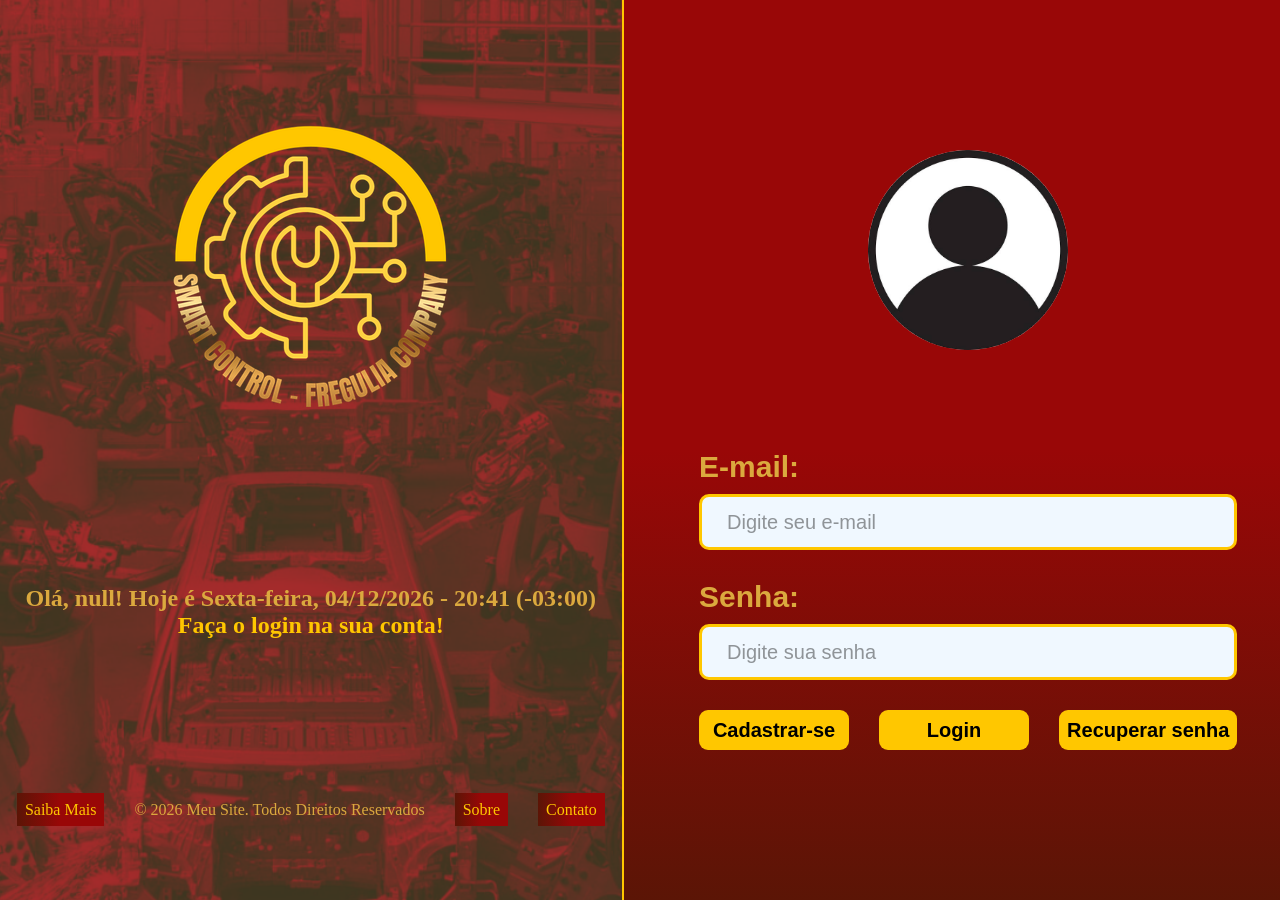
<file: index.html>
<!DOCTYPE html>
<html lang="pt-br">
<head>
    <meta charset="UTF-8">
    <meta http-equiv="X-UA-Compatible" content="IE=edge">
    <meta name="viewport" content="width=device-width, initial-scale=1.0">
    <link rel="icon" href="assets/images/logo_site.png">
    <link rel="stylesheet" href="assets/css/style.css">
    <title>SmartControl</title>
</head>
<body>
    <div class="logo-empresa">
        <img src="assets/images/logo-sem-fundo.png" alt="Logo do SmartControl">
        <div class="subtitulo">
            <h2 class="boasvindas">Seja Bem-Vindo ao Frebunda Company!<br></h2>
            <h2><a id="subtitulo_login" href="#login">Faça o login na sua conta!</a></h2>
        </div>
        <div class="rodape">
            <ul>
                <li><a id="saibamais" href="https://www.automateshow.com/blog/how-automation-is-impacting-the-automotive-industry-today" target="_blank">Saiba Mais</a></li>     
                <p> &copy; 2026 Meu Site. Todos Direitos Reservados</p>
                <div class="link">
                    <li><a href="https://pedrotech.com.br/pedrolandia/">Sobre</a></li>
                    <li><a href="#">Contato</a></li>
                </div>
            </ul>
        </div>
    </div>
    <summary>login</summary>
    <div class="parte_formulario">
        <img src="assets/images/icone_usuario.jpg" alt="Imagem de Perfil" id="icone_usuario">
        <form class="formulario" action="dashboard.html" method="get">
            <div class="login">
                <label for="email">E-mail:</label>
                <input type="email" name="email" id="email" placeholder="Digite seu e-mail" required>
                <label for="senha">Senha:</label>
                <input type ="password" name="senha" id="senha" placeholder="Digite sua senha" required>
            </div>

            <div class="botoes">
                <a id="cadastro" href="cadastro.html">Cadastrar-se</a>
                <button type="submit" id="login">Login</button>
                <a id="recuperar" href="rec_senha.html">Recuperar senha</a>
            </div> 
        </form>
    </div>
<script src="assets/js/main.js"></script>
</body>
</html>
</file>
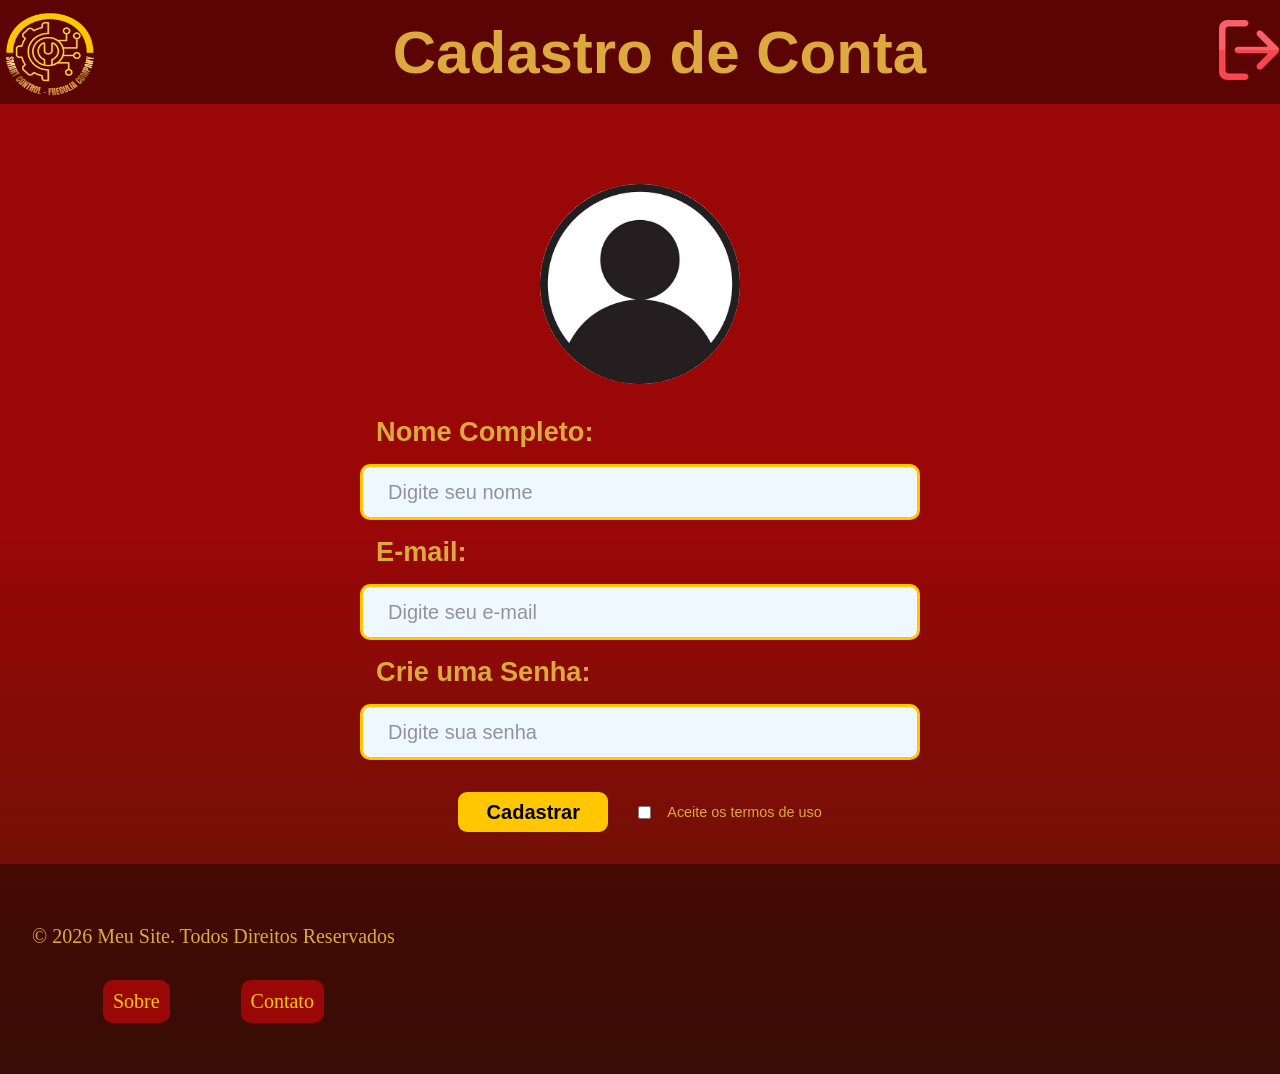
<file: cadastro.html>
<!DOCTYPE html>
<html lang="pt-br">
<head>
    <meta charset="UTF-8">
    <meta http-equiv="X-UA-Compatible" content="IE=edge">
    <meta name="viewport" content="width=device-width, initial-scale=1.0">
    <link rel="stylesheet" href="assets/css/cadastro.css">
    <link rel="icon" href="assets/images/logo_site.png">
    <title>SmartControl | Cadastro</title>
</head>
<body>
    <header>
        <nav class="navbar">
            <ul>
                <li><img src="assets/images/logo-sem-fundo.png" alt="logo do SmartControl" id="logo"></li>
                <li><h1 id="titulo">Cadastro de Conta</h1></li>
                <li><a href="index.html"><img src="assets/images/logo-saida-sem-fundo.png" alt="logo de saída" id="icone_saida"></a></li>
            </ul>
        </nav>
    </header>
        <div class="formulario">
            <img id="icone_usuario" src="assets/images/icone_usuario.jpg" alt="ícone de usuário">
            <form action="index.html" method="get">
                <div class="cadastro">
                    <label for="nome_completo">Nome Completo:</label>
                    <input type="text" name="nome_completo" id="nome_completo" placeholder="Digite seu nome" required>
                    <label for="email">E-mail:</label>
                    <input type="email" name="email" id="email" placeholder="Digite seu e-mail" required>
                    <label for="senha">Crie uma Senha:</label>
                    <input type ="password" name="senha" id="senha" placeholder="Digite sua senha" minlength="8" required>
                </div>

                <div class="botoes">
                    <div class="aceite_termos"><input type="checkbox" id="termos" required><label id="aceite" for="termos">Aceite os termos de uso</label></div>
                    <button type="submit" id="cadastrar">Cadastrar</button>
                </div>
                </div>
        </form>
    <footer>
        <ul>
            <div class="itens_footer">
                <div class="links">
                    <li><p> &copy; 2026 Meu Site. Todos Direitos Reservados</p></li>
                    <div class="link">
                        <li><a id="sobre" href="https://pedrotech.com.br/pedrolandia/">Sobre</a></li>
                        <li><a id="contato" href="#">Contato</a></li>
                    </div>
                </div>
                <iframe id="mapa" src="https://www.google.com/maps/embed?pb=!1m18!1m12!1m3!1d1600.6659876351232!2d-43.35138192433885!3d-21.752435486971248!2m3!1f0!2f0!3f0!3m2!1i1024!2i768!4f13.1!3m3!1m2!1s0x989c976673a705%3A0xb0aa4dd64090a7f5!2sSENAI%20Juiz%20de%20Fora%20CFP%20Jos%C3%A9%20Fagundes%20Netto!5e1!3m2!1spt-BR!2sbr!4v1785871436700!5m2!1spt-BR!2sbr" width="600" height="450" style="border:0;" allowfullscreen="" loading="lazy" referrerpolicy="strict-origin-when-cross-origin"></iframe>
            </div>
        </ul>
    </footer>
</body>
</html>
</file>
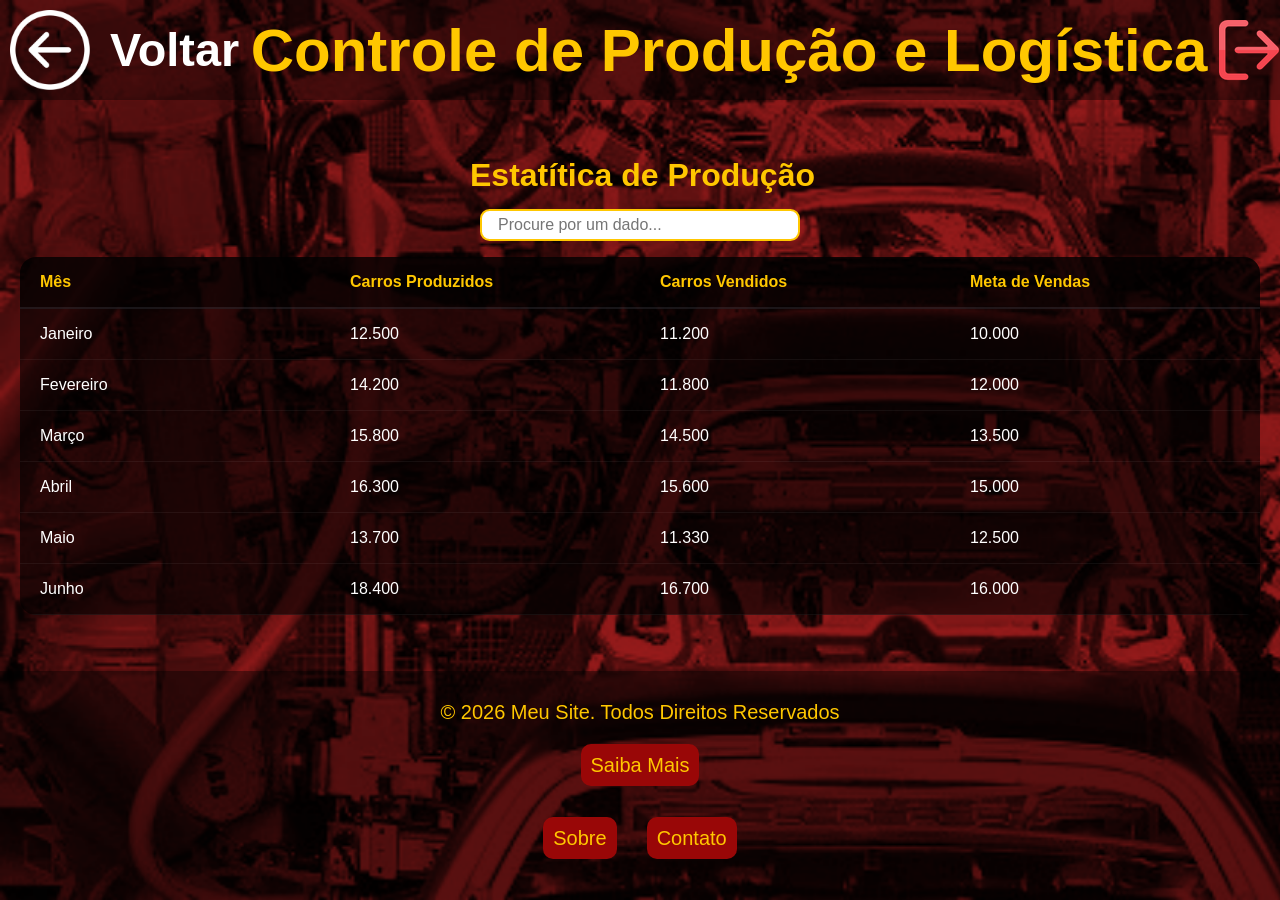
<file: controle_dashboard.html>
<!DOCTYPE html>
<html lang="pt-br">
<head>
    <meta charset="UTF-8">
    <meta http-equiv="X-UA-Compatible" content="IE=edge">
    <meta name="viewport" content="width=device-width, initial-scale=1.0">
    <link rel="icon" href="assets/images/logo_site.png">
    <link rel="stylesheet" href="assets/css/controle_dashboard.css">
    <title>SmartControl | Dashboard Controle de Produção e Logística</title>
</head>
<body>
    <header>
        <nav class="navbar">
            <ul>
                <li><a href="dashboard.html"><img src="assets/images/logo-voltar-sem-fundo.png" alt="logo de Voltar" id="logo"><h3>Voltar</h3></a></li>
                <li><h1 id="titulo">Controle de Produção e Logística</h1></li>
                <li><a href="index.html"><img src="assets/images/logo-saida-sem-fundo.png" alt="logo de saída" id="icone_saida"></a></li>
            </ul>
        </nav>
    </header>
    <main>
        <div class="cabeca_tabela">
            <h1 id="titulo_tabela">Estatítica de Produção</h1>
            <input class="caixa_pesquisa" placeholder="Procure por um dado..."></input>
        </div>
            <div class="tabela">
                <table>
                    <thead>
                        <tr>
                            <th>Mês</th>
                            <th>Carros Produzidos</th>
                            <th>Carros Vendidos</th>
                            <th>Meta de Vendas</th>
                        </tr>
                    </thead>
                    <tbody>
                        <tr>
                            <td>Janeiro</td>
                            <td>12.500</td>
                            <td>11.200</td>
                            <td>10.000</td>
                        </tr>
                        <tr>
                            <td>Fevereiro</td>
                            <td>14.200</td>
                            <td>11.800</td>
                            <td>12.000</td>
                        </tr>
                        <tr>
                            <td>Março</td>
                            <td>15.800</td>
                            <td>14.500</td>
                            <td>13.500</td>
                        </tr>
                        <tr>
                            <td>Abril</td>
                            <td>16.300</td>
                            <td>15.600</td>
                            <td>15.000</td>
                        </tr>
                        <tr>
                            <td>Maio</td>
                            <td>13.700</td>
                            <td>11.330</td>
                            <td>12.500</td>
                        </tr>
                        <tr>
                            <td>Junho</td>
                            <td>18.400</td>
                            <td>16.700</td>
                            <td>16.000</td>
                        </tr>
                    </tbody>
                </table>
            </div>
    </main>
    <footer>
        <p>&copy; 2026 Meu Site. Todos Direitos Reservados</p>
        <ul>
            <li><a id="saibamais" href="https://www.automateshow.com/blog/how-automation-is-impacting-the-automotive-industry-today" target="_blank">Saiba Mais</a></li>
            <div class="link">
                <li><a href="https://pedrotech.com.br/pedrolandia/" target="_blank">Sobre</a></li>
                <li><a href="#">Contato</a></li>
            </div>
        </ul>
    </footer>
    <script src="assets/js/controle_dashboard.js"></script>
</body>
</html>
</file>
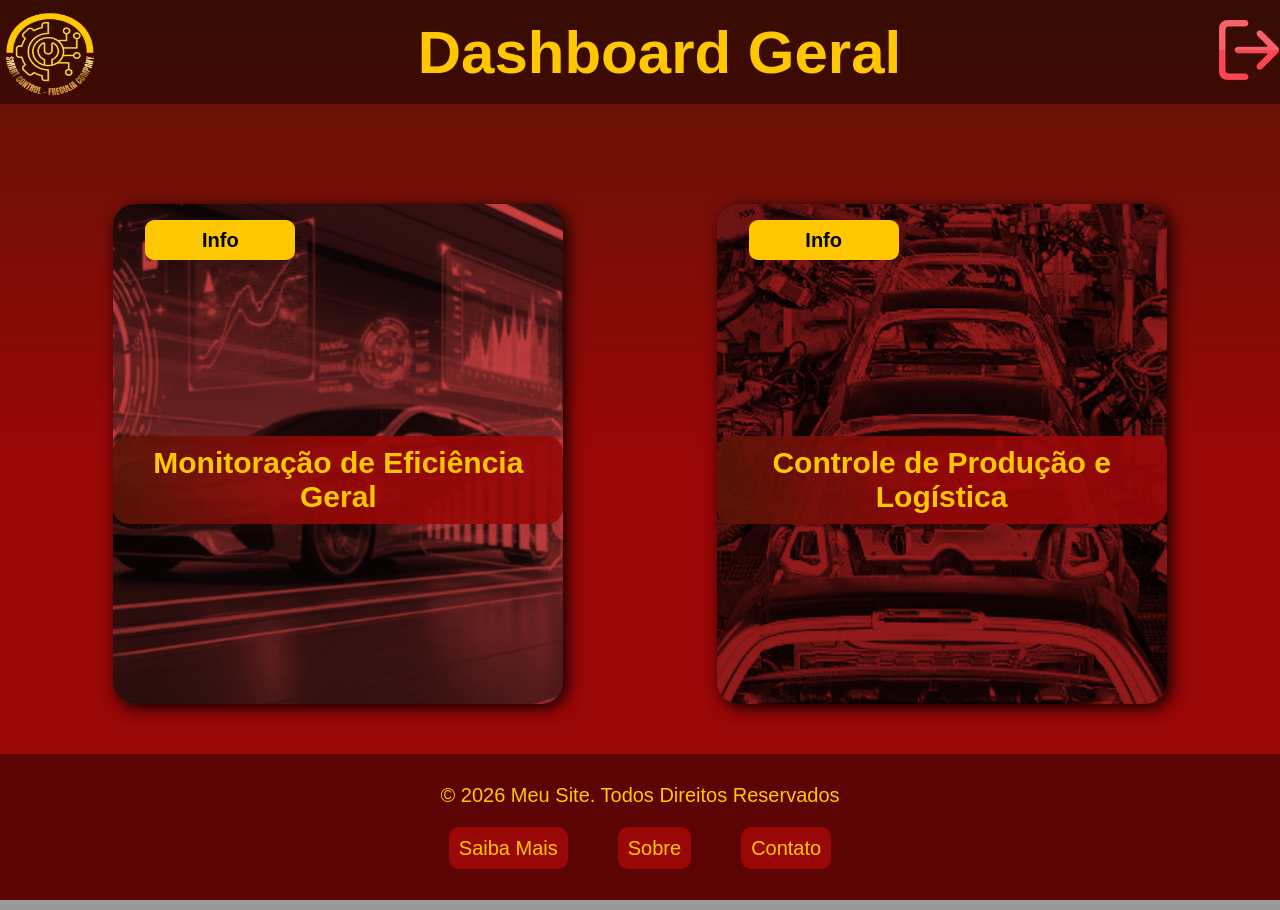
<file: dashboard.html>
<!DOCTYPE html>
<html lang="pt-br">
<head>
    <meta charset="UTF-8">
    <meta name="viewport" content="width=device-width, initial-scale=1.0">
    <link rel="stylesheet" href="assets/css/dashboard.css">
    <link rel="icon" href="assets/images/logo_site.png">
    <link rel="preconnect" href="https://fonts.googleapis.com">
    <link rel="preconnect" href="https://fonts.gstatic.com" crossorigin>
    <link href="https://fonts.googleapis.com/css2?family=Aldrich&display=swap" rel="stylesheet">
    <title>SmartControl | Dashboard</title>
</head>
<body>
    <header>
        <nav class="navbar">
            <ul>
                <li><img src="assets/images/logo-sem-fundo.png" alt="logo do SmartControl" id="logo"></li>
                <li><h1 id="titulo">Dashboard Geral</h1></li>
                <li><a href="index.html"><img src="assets/images/logo-saida-sem-fundo.png" alt="logo de saída" id="icone_saida"></a></li>
            </ul>
        </nav>
    </header>
    <div class="caixas">
        <div class="caixa_monitoracao">
            <div class="botao_info botao_monitoracao">
                <div class="info-text">Nessa página, você terá as tabelas de Perfomance e Disponibilidade e Ciclo de Produção (Tempo) relacionadas aos setores de Máquinas e de Manufatura, mostrando um levantamento do rendimento desses setores</div>
            </div>
            <div class="divisao">
                <h2><a id="titulo_monitoracao" href="monitoracao_dashboard.html">Monitoração de Eficiência Geral</a></h2>
            </div>
        </div>
        <div class="caixa_controle">
            <div class="botao_info botao_controle">
                <div class="info-text">Nessa página, você terá acesso ao nosso controle de produção, vendas e meta de vendas a partir de uma tabela com todas as informações separadas em cada mes e seus dados obtidos</div>
            </div>
                <div class="divisao">
                    <h2><a id="titulo_controle" href="controle_dashboard.html">Controle de Produção e Logística</a></h2>
            </div>
        </div>
    </div>

    <footer>
        <p>&copy; 2026 Meu Site. Todos Direitos Reservados</p>
        <ul>
            <li><a id="saibamais" href="https://www.automateshow.com/blog/how-automation-is-impacting-the-automotive-industry-today" target="_blank">Saiba Mais</a></li>
            <div class="link">
                <li><a href="https://pedrotech.com.br/pedrolandia/" target="_blank">Sobre</a></li>
                <li><a href="#">Contato</a></li>
            </div>
        </ul>
    </footer>
</body>
<script src="assets/js/dashboard.js"></script>
</html>
</file>
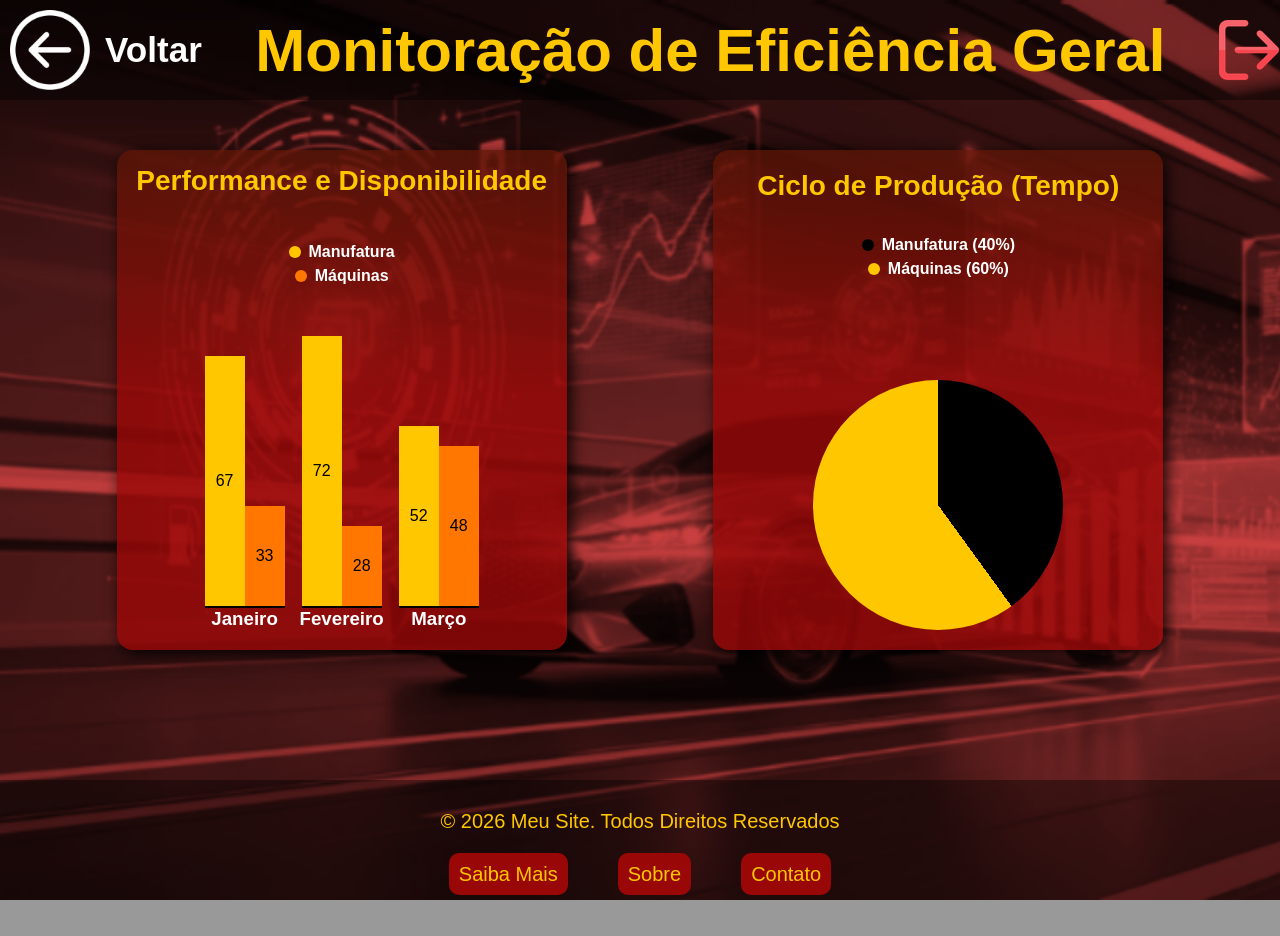
<file: monitoracao_dashboard.html>
<!DOCTYPE html>
<html lang="pt-br">
<head>
    <meta charset="UTF-8">
    <meta http-equiv="X-UA-Compatible" content="IE=edge">
    <meta name="viewport" content="width=device-width, initial-scale=1.0">
    <link rel="icon" href="assets/images/logo_site.png">
    <link rel="stylesheet" href="assets/css/monitoracao_dashboard.css">
    <title>SmartControl | Dashboard Monitoração de Eficiência Geral</title>
</head>
<body>
    <header>
        <nav class="navbar">
            <ul>
                <li><a href="dashboard.html"><img src="assets/images/logo-voltar-sem-fundo.png" alt="logo de Voltar" id="logo"><h3>Voltar</h3></a></li>
                <li><h1 id="titulo">Monitoração de Eficiência Geral</h1></li>
                <li><a href="index.html"><img src="assets/images/logo-saida-sem-fundo.png" alt="logo de saída" id="icone_saida"></a></li>
            </ul>
        </nav>
    </header>
    <main>
        <div class="caixas">
            <div class="caixa1">
                <h1 id="titulo1">Performance e Disponibilidade</h1>
                <ul class="legenda_grafico">
                    <li><span class="dot-1"></span> <h1>Manufatura</h1></li>
                    <li><span class="dot-2"></span> <h1>Máquinas</h1></li>
                </ul>
                <div class="barras">
                    <div class="estatistica1">
                        <div class="colunas1">
                            <div class="coluna1">67</div>
                            <div class="coluna2">33</div>
                        </div>
                        <h3>Janeiro</h3>
                    </div>
                    <div class="estatistica2">
                        <div class="colunas2">
                            <div class="coluna3">72</div>
                            <div class="coluna4">28</div>
                        </div>
                        <h3>Fevereiro</h3>
                    </div>
                    <div class="estatistica3">
                        <div class="colunas3">
                            <div class="coluna5">52</div>
                            <div class="coluna6">48</div>
                        </div>
                        <h3>Março</h3>
                    </div>
                </div>
            </div>
            <div class="caixa2">
                <h3 id="titulo2">Ciclo de Produção (Tempo)</h3>
                <div class="grafico">
                  <div class="pizza"></div>
                  <ul class="legenda_grafico2">
                    <li><span class="dot-3"></span> <h1>Manufatura (40%)</h1></li>
                    <li><span class="dot-4"></span> <h1>Máquinas (60%)</h1></li>
                  </ul>
                </div>
            </div>
        </div>
    </main>
    <footer>
        <p>&copy; 2026 Meu Site. Todos Direitos Reservados</p>
        <ul>
            <li><a id="saibamais" href="https://www.automateshow.com/blog/how-automation-is-impacting-the-automotive-industry-today" target="_blank">Saiba Mais</a></li>
            <div class="link">
                <li><a href="https://pedrotech.com.br/pedrolandia/" target="_blank">Sobre</a></li>
                <li><a href="#">Contato</a></li>
            </div>
        </ul>
    </footer>
</body>
</html>
</file>
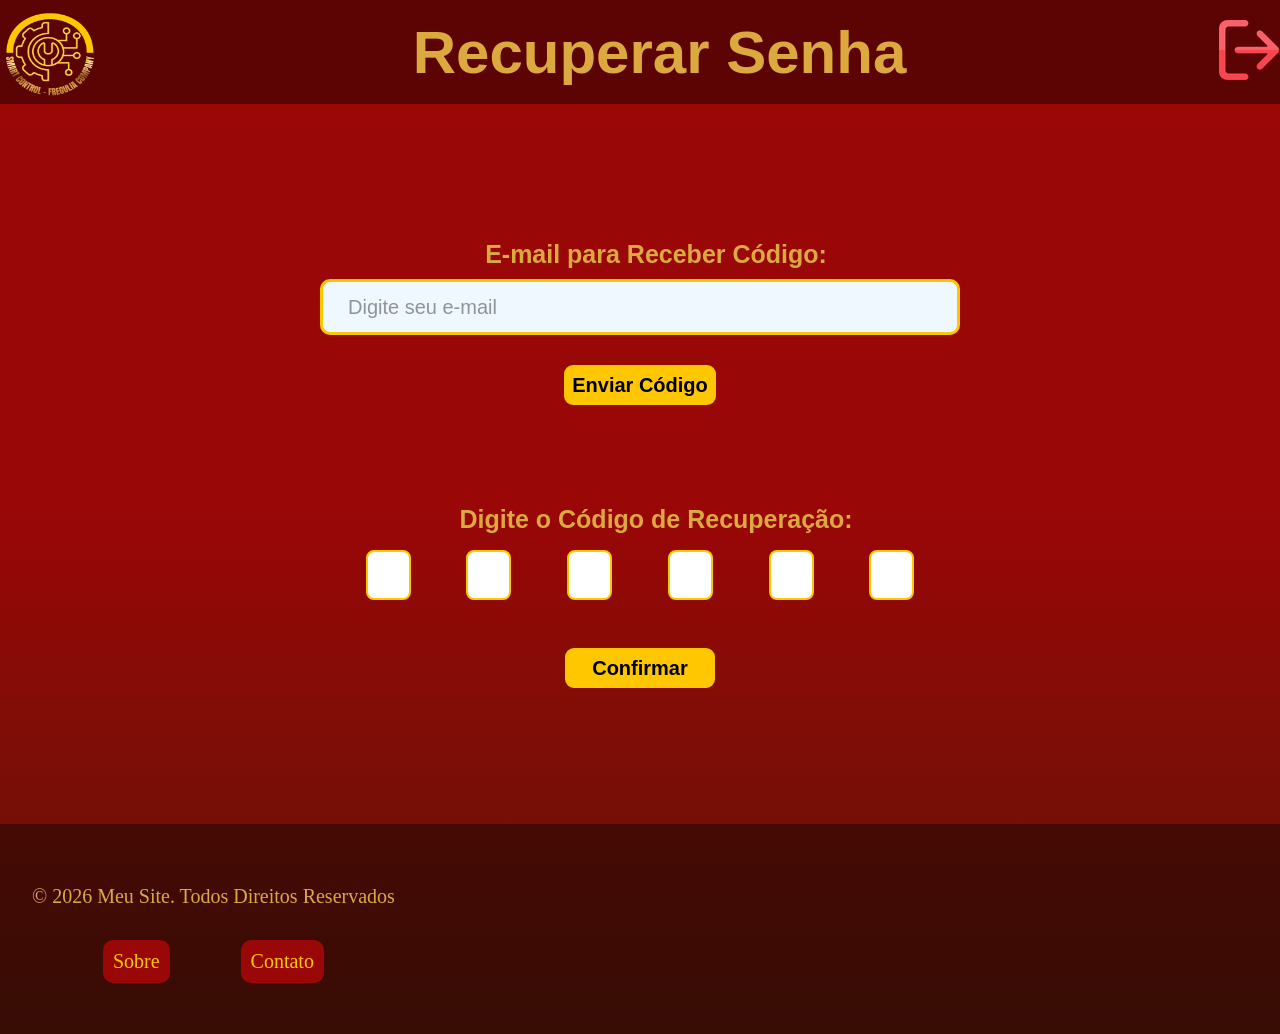
<file: rec_senha.html>
<!DOCTYPE html>
<html lang="pt-br">
<head>
    <meta charset="UTF-8">
    <meta http-equiv="X-UA-Compatible" content="IE=edge">
    <meta name="viewport" content="width=device-width, initial-scale=1.0">
    <link rel="stylesheet" href="assets/css/rec_senha.css">
    <link rel="icon" href="assets/images/logo_site.png">
    <title>SmartControl | Recuperar Senha</title>
</head>
<body>
    <header>
        <nav class="navbar">
            <ul>
                <li><img src="assets/images/logo-sem-fundo.png" alt="logo do SmartControl" id="logo"></li>
                <li><h1 id="titulo">Recuperar Senha</h1></li>
                <li><a href="index.html"><img src="assets/images/logo-saida-sem-fundo.png" alt="logo de saída" id="icone_saida"></a></li>
            </ul>
        </nav>
    </header>
    <div class="formulario">
        <div class="formulario-email">
            <form method="dialog">
                <label for="email">E-mail para Receber Código:</label>
                <input type="email" name="email" id="email" placeholder="Digite seu e-mail" required>
                <div class="botoes">
                    <button type="submit" id="enviar_codigo">Enviar Código</button>
                </div>
            </form>
        </div>

        <div class="formulario-codigo">
            <form action="rec_senha2.html" method="get">
                <label for="digitar_codigo">Digite o Código de Recuperação:</label>
                <div class="codigo">
                    <input name="digitar_codigo" type="text" maxlength="1" required>
                    <input type="text" maxlength="1" required>
                    <input type="text" maxlength="1" required>
                    <input type="text" maxlength="1" required>
                    <input type="text" maxlength="1" required>
                    <input type="text" maxlength="1" required>
                </div>
                    <button type="submit" id="codigo">Confirmar</button>
                </div>
            </form>
        </div>
    </div>
    <footer>
        <ul>
            <div class="itens_footer">
                <div class="links">
                    <li><p> &copy; 2026 Meu Site. Todos Direitos Reservados</p></li>
                    <div class="link">
                        <li><a id="sobre" href="https://pedrotech.com.br/pedrolandia/">Sobre</a></li>
                        <li><a id="contato" href="#">Contato</a></li>
                    </div>
                </div>
                <iframe id="mapa" src="https://www.google.com/maps/embed?pb=!1m18!1m12!1m3!1d1600.6659876351232!2d-43.35138192433885!3d-21.752435486971248!2m3!1f0!2f0!3f0!3m2!1i1024!2i768!4f13.1!3m3!1m2!1s0x989c976673a705%3A0xb0aa4dd64090a7f5!2sSENAI%20Juiz%20de%20Fora%20CFP%20Jos%C3%A9%20Fagundes%20Netto!5e1!3m2!1spt-BR!2sbr!4v1785871436700!5m2!1spt-BR!2sbr" width="600" height="450" style="border:0;" allowfullscreen="" loading="lazy" referrerpolicy="strict-origin-when-cross-origin"></iframe>
            </div>
        </ul>
    </footer>
    <script src="assets/js/rec_senha.js"></script>
</body>
</html>
</file>
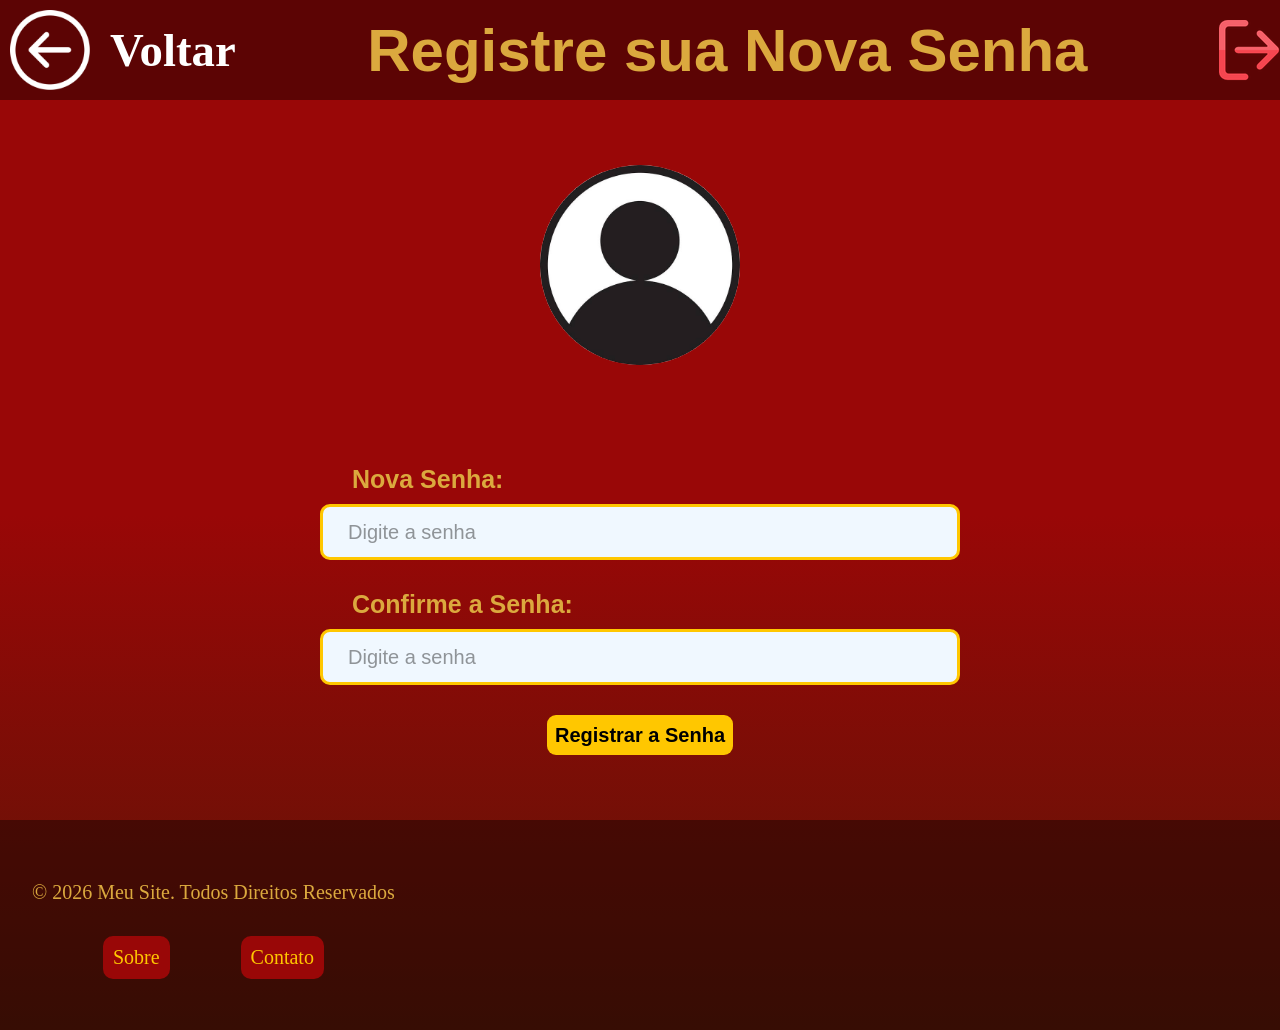
<file: rec_senha2.html>
<!DOCTYPE html>
<html lang="pt-br">
<head>
    <meta charset="UTF-8">
    <meta http-equiv="X-UA-Compatible" content="IE=edge">
    <meta name="viewport" content="width=device-width, initial-scale=1.0">
    <link rel="stylesheet" href="assets/css/rec_senha2.css">
    <link rel="icon" href="assets/images/logo_site.png">
    <title>SmartControl | Recuperar Senha</title>
</head>
<body>
    <header>
        <nav class="navbar">
            <ul>
                <li><a href="rec_senha.html"><img src="assets/images/logo-voltar-sem-fundo.png" alt="logo de Voltar" id="logo"><h3>Voltar</h3></a></li>
                <li><h1 id="titulo">Registre sua Nova Senha</h1></li>
                <li><a href="index.html"><img src="assets/images/logo-saida-sem-fundo.png" alt="logo de saída" id="icone_saida"></a></li>
            </ul>
        </nav>
    </header>
    <div class="formulario">
        <div class="icone_usuario"><img id="icone_usuario" src="assets/images/icone_usuario.jpg" alt="ícone de usuário"></div>
        <form action="index.html" method="get" id="form">
            <div class="registrar_senha">
                <label for="nova_senha">Nova Senha:</label>
                <input type="text" name="nova_senha" id="nova_senha" placeholder="Digite a senha" minlength="8" maxlength="20" required>
                <label for="confirme_senha">Confirme a Senha:</label>
                <input type="text" name="confirme_senha" id="confirme_senha" placeholder="Digite a senha" minlength="8" maxlength="20" required>
            </div>

            <div class="botoes">
                <button type="submit" class="botao_registrar">Registrar a Senha</button>
            </div>
        </form>
    </div>
    <footer>
        <ul>
            <div class="itens_footer">
                <div class="links">
                    <li><p> &copy; 2026 Meu Site. Todos Direitos Reservados</p></li>
                    <div class="link">
                        <li><a id="sobre" href="https://pedrotech.com.br/pedrolandia/">Sobre</a></li>
                        <li><a id="contato" href="#">Contato</a></li>
                    </div>
                </div>
                <iframe id="mapa" src="https://www.google.com/maps/embed?pb=!1m18!1m12!1m3!1d1600.6659876351232!2d-43.35138192433885!3d-21.752435486971248!2m3!1f0!2f0!3f0!3m2!1i1024!2i768!4f13.1!3m3!1m2!1s0x989c976673a705%3A0xb0aa4dd64090a7f5!2sSENAI%20Juiz%20de%20Fora%20CFP%20Jos%C3%A9%20Fagundes%20Netto!5e1!3m2!1spt-BR!2sbr!4v1785871436700!5m2!1spt-BR!2sbr" width="600" height="450" style="border:0;" allowfullscreen="" loading="lazy" referrerpolicy="strict-origin-when-cross-origin"></iframe>
            </div>
        </ul>
    </footer>
    <script src="assets/js/rec_senha2.js"></script>
</body>
</html>
</file>
<file: assets/css/style.css>
*{
    margin: 0;
    padding: 0;
    box-sizing:border-box;
}

@property --gradient-deg {
    syntax: '<angle>';
    initial-value: 0deg;
    inherits: false;
}

body{
    background: linear-gradient(var(--gradient-deg) ,rgba(91, 21, 6, 1) 0%, rgba(153, 7, 7, 1) 50%);
    color: rgb(219, 169, 62);
    display: flex;
    flex:content;
    align-items: center;
    animation: rotate 3s normal infinite forwards ease-in;
}

@keyframes rotate {
    from {
        --gradient-deg: 0deg;
    } to {
        --gradient-deg: 360deg;
    }
}

.logo-empresa {
    background-image: url(../images/img_fundo.png);
    width: 50%;
    height: 100dvh;
    background-repeat: no-repeat;
    background-size: cover;
    background-position: center;
    border-right: 2px solid #ffc700;
    display: flex;
    flex-direction: column;
    justify-content: space-around;
    align-items: center;
    flex-wrap: nowrap;
    align-content: center;
    text-align: center;
}

#icone_usuario{
    width: 200px;
    height: 200px;
    border-radius: 150px;
}
#subtitulo_login ul li{
    text-decoration: none;
}
.parte_formulario { 
    display: flex;
    flex-direction: column;
    align-content: center;
    justify-content: center;
    align-items: center;
    width: 50%;
    height: 100dvh;
    flex-wrap: nowrap;
    gap: 100px;
    font-family: 'Arial', sans-serif;
    font-weight: bold;
    font-size: larger;
}

#email, #senha{
    background-color: aliceblue;
    max-width: 600px;
    height: 50px;
    border-radius: 10px;
    border: 3px solid #ffc700;
    padding: 25px;
    display: flex;
    margin: 10px 0 30px 0;
    font-size: 20px;
    width: 100%;
    transition: 0.3s ease-in-out;
}

#email:focus, #senha:focus{
    outline: none;
}

input::placeholder{
    color:#000000;
    opacity: 0.4;
}

.rodape ul {
    list-style: none;
    display: flex;
    gap: 30px;
    flex-wrap: wrap;
}

.rodape ul a {
    color: #ffc700;
    text-decoration: none;
    background: linear-gradient(90deg,rgba(91, 21, 6, 1) 0%, rgba(153, 7, 7, 1) 50%);
    padding: 8px;
}

.botoes a, .botoes button{
    display: inline-block;
    color: #000000;
    text-decoration: none;
    background-color:#ffc700;
    padding: 8px;
    border-radius:9px;
    border: none;
    min-height: 40px;
    min-width: 150px;
    text-align: center;
    align-content: center;
    font-size: 20px;
    font-weight: 600;
    transition: 0.3s ease-in-out
}
.botoes {
    display: flex;
    gap: 30px;
    flex-wrap: wrap;
    justify-content: center;
}

label{
    font-size: 30px;
}

.formulario{
    padding: 0 20px;
}

.botoes a:hover, .botoes button:hover{
    transform: scale(1.15);
}
#email:focus, #senha:focus{
    transform: scale(1.05)
}
summary{
    opacity: 0;
}
a{
    text-decoration: none;
}
#subtitulo_login{
    color:#ffc700;
}
.link{
    display: flex;
    justify-content: space-around;
    gap: 30px;        
}

@media(max-width: 768px) {
    .link{
        flex-direction: row;
        gap: 10px;
    }
    html{
        scroll-behavior: smooth;
    }
    body{
        flex-direction: column;
    }

    .logo-empresa,.parte_formulario{
        width:100%;
    }

    .logo-empresa{
        border-right: none;
        border-bottom:2px solid #ffc700;
    }
    #subtitulo_login{
        background: linear-gradient(90deg,rgba(91, 21, 6, 1) 0%, rgba(153, 7, 7, 1) 50%);
        padding: 10px;
        border-radius: 16px;
    }
    .subtitulo {
        gap: 30px;
        display: flex;
        flex-direction: column;
    }
    
    .rodape ul{
        flex-direction: column;
    }

}
</file>
<file: assets/css/cadastro.css>
*{
    margin: 0;
    padding: 0;
    box-sizing:border-box;
}


@property --gradient-deg {
    syntax: '<angle>';
    initial-value: 0deg;
    inherits: false;
}

body{
    background: linear-gradient(var(--gradient-deg) ,rgba(91, 21, 6, 1) 0%, rgba(153, 7, 7, 1) 50%);
    color: rgb(219, 169, 62);
    display: flex;
    flex-direction: column;
    align-items: center;
    animation: rotate 3s normal infinite forwards ease-in;
}

@keyframes rotate {
    from {
        --gradient-deg: 0deg;
    } to {
        --gradient-deg: 360deg;
    }
}

#icone_usuario{
    width: 200px;
    height: 200px;
    border-radius: 150px;
}

.cadastro{ 
    display: flex;
    flex-direction: column;
    align-content: center;
    justify-content: center;
    align-items: left;
    flex-wrap: nowrap;
    gap: 1rem;
    font-family: 'Arial', sans-serif;
    font-weight: bold;
    font-size: larger;
    margin-top: 2rem;
}
label{
    font-size: 1.7rem;
    margin-left: 1rem;
}

#nome_completo, #email, #senha{
    background-color: aliceblue;
    height: 2rem;
    width: clamp(30rem, 70vh, 35rem);
    border-radius: 10px;
    border: 3px solid #ffc700;
    padding: 25px;
    display: flex;
    font-size: 20px;
    transition: 0.3s ease-in-out;
}

#nome_completo:focus, #email:focus, #senha:focus{
    outline: none;
    transform: scale(1.05)
}

input::placeholder{
    color:#000000;
    opacity: 0.4;
}

.botoes a:hover, .botoes button:hover{
    transform: scale(1.15);
}
.formulario{
    margin-top: 5rem;
    display: flex;
    flex-direction: column;
    align-items: center;
}

header{
    list-style: none;
    display: flex;
    align-items: center;
    justify-content: space-evenly;
    flex-direction: row;
    width: 100%;
    position: sticky;
    top: 0;
    background-color: rgba(0, 0, 0, 0.4);
    z-index: 1000;
}

.navbar{
    width: 100%;
}

.navbar ul{
    display: flex;
    justify-content: space-between;
    align-content: center;
    align-items: center;
    list-style: none;   
}

#logo{
    width:100px;
    height:100px;
}

#titulo{
    font-size: 60px;
    font-family: Arial, sans-serif;
}

.botoes a, .botoes button{
    display: inline-block;
    color: #000000;
    text-decoration: none;
    background-color:#ffc700;
    padding: 8px;
    border-radius:9px;
    border: none;
    min-height: 40px;
    min-width: 150px;
    text-align: center;
    align-content: center;
    font-size: 20px;
    font-weight: 600;
    transition: 0.3s ease-in-out
}
.botoes {
    margin: 2rem;
    display: flex;
    gap: 30px;
    flex-wrap: wrap;
    justify-content: center;
    flex-direction: row-reverse;
}

.aceite_termos {
    font-family: Arial, sans-serif;
    display: flex;
    justify-content: flex-end;
    align-items: center;
}
#aceite{
    font-size:0.9rem;
}
footer{
    background-color: rgba(0, 0, 0, 0.4);
    display: flex;
    flex-wrap: wrap;
    align-items: center;
    text-align: center;
    justify-content: center;
    flex-direction: column;
    font-size: 20px;
    width: 100%;
}

footer ul{
    list-style: none;
    display: flex;
    margin-top: 30px;
    margin-bottom: 20px;
    gap: 50px;
    flex-wrap: wrap;
}

footer ul a{
    color: #ffc700;
    text-decoration: none;
    background-color: rgba(153, 7, 7, 1);
    padding: 10px;
    border-radius: 10px;
    display: flex;
}

.itens_footer{
    display: flex;
    justify-content: space-between;
    width: 95vw;
}
.links{
    display: flex;
    flex-direction: column;
    gap:2rem;
    justify-content: center;
}

.link{
    display: flex;
    justify-content: space-evenly;
}

#mapa{
    width: 30rem;
    height: 10rem;
    border-radius: 2rem;
}
</file>
<file: assets/css/controle_dashboard.css>
*{
    margin: 0;
    padding: 0;
    box-sizing:border-box;
}

body{
    background-image: url(../images/fundo_controle_dashboard.png);
    background-size: cover;
    color: #ffc700;
    font-family: Arial, sans-serif;
    min-height: 100dvh;
    background-attachment: fixed;
    display: flex;
    flex-direction: column;
    justify-content: space-between;
    gap: 50px;
}

header{
    list-style: none;
    display: flex;
    align-items: center;
    justify-content: space-evenly;
    flex-direction: row;
    width: 100%;
    position: sticky;
    top: 0;
    background-color: rgba(0, 0, 0, 0.4);
}

.navbar{
    width: 100%;
}

.navbar ul{
    display: flex;
    justify-content: space-between;
    align-content: center;
    align-items: center;
    list-style: none;  
}
.navbar ul a{
    text-decoration: none;
    color: #ffffff;
    display: flex;
    align-content: center;  
    align-items: center;
    font-size: 40px;
    gap:10px;
}

#logo{
    width: 100px;
    height: 100px;
    padding: 10px;
}

#titulo{
    font-size: 60px;
    display: flex;
    text-align: center;
}

table {
    width: 100%;
    border-collapse: separate;
    border-spacing: 0;
    border-radius: 16px;
    box-shadow: 4px 4px 16px 0px rgba(0, 0, 0, 0.20);
    
}
#titulo_tabela{
    font-size: 1.3rem;
    font-weight: 600;
    margin-bottom: 15px;
    color: #CDCEEC;
    text-align: left;
    padding-left: 5px;
}
tbody, thead{
    border: 1px solid rgba(255, 255, 255, 0.2);
    border-radius:16px;
}
th, td {
    padding: 16px 20px;
    text-align: left;
    color:#ffffff;
}

thead {
    background-color:rgba(0, 0, 0, 0.8);
}
tbody{
    background-color: rgba(0, 0, 0, 0.6);
}

thead th {
    min-width: 200px;
    color: #ffc700;
    font-size: 1rem;
    font-weight: 600;
    border-bottom: 2px solid rgba(205, 206, 236, 0.1);
}

tbody tr {
    transition: all 0.3s ease-in-out;
}

tbody tr:hover {
    background-color:rgba(205, 206, 236, 0.15);
}

tbody td {
    min-width: 200px;
    font-family: Arial, sans-serif;
    font-weight: 400;
    border-bottom: 1px solid rgba(255, 255, 255, 0.05);
}

main {
    display: flex;
    flex-direction: column;
    padding: 0px 20px;
}
.tabela{
    overflow: auto;
    border-radius: 1rem;
}
footer{
    background-color: rgba(0, 0, 0, 0.4) ;
    display: flex;
    flex-wrap: wrap;
    align-items: center;
    text-align: center;
    justify-content: center;
    flex-direction: column;
    padding: 30px;
    font-size: 20px;
    
}
footer ul {
    list-style: none;
    display: flex;
    margin-top: 30px;
    margin-bottom: 20px;
    gap: 50px;
    flex-wrap: wrap;
    flex-direction: column;
}

footer ul a{
    color: #ffc700;
    text-decoration: none;
    background-color: rgba(153, 7, 7, 1);
    padding: 10px;
    border-radius: 10px;
}
.link{
    display: flex;
    gap: 30px;
}
.cabeca_tabela{
    display: flex;
    justify-content: center;
    align-items: center;
    flex-direction: column;
    margin-bottom: 1rem
}
.caixa_pesquisa{
    width: 20rem;
    height: 2rem;
    padding-inline: 1rem;
    border: 2px solid #ffc700;
    border-radius: 0.6rem;
    font-size: 1rem;
    transition: 0.3s ease-in-out;
}
.caixa_pesquisa:focus{
    outline:none;
    transform: scale(1.1);
}

#titulo_tabela{
    color:#ffc700;
    font-size: 2rem
}

@media(max-width: 768px) {
    #titulo, .navbar ul a{
        font-size: 15px;
    }
    .navbar ul{
        gap: 10px;
    }
    .caixas{
        padding: 0 20px;
    }
    #logo{
        width: 60px;
        height: 60px;
        padding: 10px;
    }
    #icone_saida{
        width: 50px;
        height: 50px;
        padding: 10px;
    }
    footer ul{
        flex-direction: column;
        justify-content: center;
    }
   
}
</file>
<file: assets/css/dashboard.css>
*{
    margin: 0;
    padding: 0;
    box-sizing:border-box;
}

body{
    background: linear-gradient(180deg ,rgba(91, 21, 6, 1) 0%, rgba(153, 7, 7, 1) 50%);
    color: #ffc700;
    font-family: Arial, sans-serif;
    min-height: 100dvh;
    background-attachment: fixed;
    display: flex;
    flex-direction: column;
    justify-content: space-between;
    gap: 50px;
}

header{
    list-style: none;
    display: flex;
    align-items: center;
    justify-content: space-evenly;
    flex-direction: row;
    width: 100%;
    position: sticky;
    top: 0;
    background-color: rgba(0, 0, 0, 0.4);
    z-index: 1000;
}

.navbar{
    width: 100%;
}

.navbar ul{
    display: flex;
    justify-content: space-between;
    align-content: center;
    align-items: center;
    list-style: none;   
}

#logo{
    width: 100px;
    height:100px;
}

#titulo{
    font-size: 60px;
}

.caixa_controle{
    background-image: url(../images/fundo-controle.png);
}

.caixa_monitoracao{
    background-image: url(../images/fundo-monitoracao.png);   
}
.divisao{
    padding: 11rem 0;
}

.botao_info {
    z-index: 999;
}

.botaoInfo {
    margin-left: 2rem;
    margin-top: 1rem;
    display: inline-block;
    color: #000000;
    text-decoration: none;
    background-color: #ffc700;
    padding: 8px;
    border-radius: 9px;
    border: none;
    min-height: 40px;
    min-width: 150px;
    text-align: center;
    align-content: center;
    font-size: 20px;
    font-weight: 600;
    transition: 0.3s ease-in-out;
    outline: none;
    cursor: pointer;
}
.botaoInfo:hover{
    opacity: 0.8;
}

.info-text {
    visibility: hidden;
    opacity: 0;
    transition: all 0.3s ease-in-out;
    position: absolute;
    z-index: -1;
    background-color: rgba(151, 0, 0, 0.9);
    color: #ffc700;
    max-width: 450px;
    height: 500px;
    display: flex;
    flex-direction: row;
    justify-content: center;
    align-content: center;
    align-items: center;
    border-radius: 22px;
    padding: 3rem;
    font-size: 1.4rem;
    text-align: justify;
    font-family: "Aldrich", sans-serif
}

.info-text-active{
    visibility: visible;
    opacity: 1;
}

.caixa_controle, .caixa_monitoracao{
    width: 450px;
    height: 500px;
    border-radius: 22px;
    text-align: center;
    display: flex;
    align-items: flex-start;
    box-shadow: 4px 4px 16px 0px rgba(0, 0, 0, 0.90);
    flex-direction: column;
}
.caixas{
    margin-top: 50px;
    display: flex;
    flex-direction: row;
    justify-content: space-evenly;
    flex-wrap: wrap;
    gap: 40px;
}
.caixa_controle, .caixa_monitoracao{
    transition: 0.3s ease-in-out;
}

.caixa_controle a, .caixa_monitoracao a{
    text-decoration: none;
    color:#ffc700;
    background: linear-gradient(90deg,rgba(91, 21, 6, 0.9) 0%, rgba(153, 7, 7, 0.9) 50%);
    font-size: 30px;
    display: flex;
    flex-wrap: wrap;
    text-align: center;
    justify-content: center;
    border-radius: 16px;
    padding: 10px 0px 10px;
    transition: 0.3s ease-in-out;
}

footer{
    background-color: rgba(0, 0, 0, 0.4) ;
    display: flex;
    flex-wrap: wrap;
    align-items: center;
    text-align: center;
    justify-content: center;
    flex-direction: column;
    padding: 30px;
    font-size: 20px;
    
}


footer ul{
    list-style: none;
    display: flex;
    margin-top: 30px;
    margin-bottom: 20px;
    gap: 50px;
    flex-wrap: wrap;
}

footer ul a{
    color: #ffc700;
    text-decoration: none;
    background-color: rgba(153, 7, 7, 1);
    padding: 10px;
    border-radius: 10px;
}
.link{
    display: flex;
    gap:50px;
}

@media (min-width: 768px){
    .caixa_controle:hover, .caixa_monitoracao:hover{
        transform: scale(1.05);
    }
}

@media(max-width: 768px) {
    #titulo{
        font-size:x-large;
    }
    .caixas{
        padding: 0 20px;
    }
    footer ul{
        flex-direction: column;
        justify-content: center;
    }
}

@media (max-width: 480px){
    .caixa_controle, .caixa_monitoracao, .info-text {
        max-width: 372px;
    }
}
</file>
<file: assets/css/monitoracao_dashboard.css>
*{
    margin: 0;
    padding: 0;
    box-sizing:border-box;
}

body{
    background-image: url(../images/fundo_monitoracao_dashboard.png);
    background-size: cover;
    color: #ffc700;
    font-family: Arial, sans-serif;
    min-height: 100dvh;
    background-attachment: fixed;
    display: flex;
    flex-direction: column;
    justify-content: space-between;
    gap: 50px;
}

header{
    list-style: none;
    display: flex;
    align-items: center;
    justify-content: space-evenly;
    flex-direction: row;
    width: 100%;
    position: sticky;
    top: 0;
    background-color: rgba(0, 0, 0, 0.4);
}

.navbar{
    width: 100%;
}

.navbar ul{
    display: flex;
    justify-content: space-between;
    align-content: center;
    align-items: center;
    list-style: none;  
}
.navbar ul a{
    text-decoration: none;
    color: #ffffff;
    display: flex;
    align-content: center;  
    align-items: center;
    font-size: 30px;
    gap:5px;
}

#logo{
    width: 100px;
    height: 100px;
    padding: 10px;
}

#titulo{
    font-size: 60px;
    display: flex;
    text-align: center;
}
.caixas{
    display:flex;
    justify-content: space-evenly;
    margin-bottom: 80px;
    flex-wrap:wrap;
    gap: 30px;
}

.caixa1{
    background: linear-gradient(180deg ,rgba(91, 21, 6, 0.8) 0%, rgba(153, 7, 7, 0.8) 50%);
    width: 450px;
    height: 500px;
    display: flex;
    flex-direction: column;
    justify-content: space-between;
    align-items: center;
    border-radius: 16px;
    box-shadow: 4px 4px 16px 0px rgba(0, 0, 0, 0.90);
    text-align: center;
}

.barras{
    gap:15px;
    display: flex;
    flex-direction: row;
    justify-content: space-evenly;
    align-items: flex-end;
    margin-bottom: 20px;
    color:white;
}
.colunas1, .colunas2, .colunas3{
    border-bottom: 2px solid rgb(0, 0, 0);
}

.estatistica1{
    display: flex;
    flex-direction: column;
    align-items: center
}
#titulo1{
    font-size: 28px;
    margin-top: 15px;
}
.coluna1{
    background-color:#ffc700;
    width: 40px;
    height: 250px;
    color:black;
}
.coluna2{
    background-color:#ff7700;
    width: 40px;
    height: 100px;
    color:black;
}

.coluna1, .coluna2{
    display: flex;
    align-items: center;
    justify-content: center;
}

.colunas1{
    display: flex;
    align-items: flex-end;
    justify-content: center;
}

/*primeira coluna - termino*/

.estatistica2{
    display: flex;
    flex-direction: column;
    align-items: center
}
.coluna3{
    background-color:#ffc700;
    width: 40px;
    height: 270px;
    color:black;
}
.coluna4{
    background-color:#ff7700;
    width: 40px;
    height: 80px;
    color:black;
}

.coluna3, .coluna4{
    display: flex;
    align-items: center;
    justify-content: center;
}

.colunas2{
    display: flex;
    align-items: flex-end;
    justify-content: center;
}

/*segunda coluna - termino*/

.estatistica3{
    display: flex;
    flex-direction: column;
    align-items: center
}
.coluna5{
    background-color:#ffc700;
    width: 40px;
    height: 180px;
    color:black;
}
.coluna6{
    background-color:#ff7700;
    width: 40px;
    height: 160px;
    color:black;
}

.coluna5, .coluna6{
    display: flex;
    align-items: center;
    justify-content: center;
}

.colunas3{
    display: flex;
    align-items: flex-end;
    justify-content: center;
}

.legenda_grafico {
    list-style: none;
    padding: 0;
    margin: 0;
    width: 100%;
    font-size: 16px;
    display: flex;
    align-items: center;
    flex-direction: column;
}

.legenda_grafico li {
    display: flex;
    align-items: center;
    margin-bottom: 6px;
    color: #ffffff;
    font-size: 8px;
}

.legenda_grafico span {
    width: 12px;
    height: 12px;
    border-radius: 50%;
    display: inline-block;
    margin-right: 8px;
}

.dot-1 { background-color: #ffc700; }
.dot-2 { background-color: #ff7700; }

.caixa2{
    padding: 20px;
    font-family: sans-serif;
    background: linear-gradient(180deg ,rgba(91, 21, 6, 0.8) 0%, rgba(153, 7, 7, 0.8) 50%);
    width: 450px;
    height: 500px;
    display: flex;
    flex-direction: column;
    justify-content: space-between;
    align-items: center;
    border-radius: 16px;
    box-shadow: 4px 4px 16px 0px rgba(0, 0, 0, 0.90);
    text-align: center;
}

#titulo2{
    font-size: 28px;
}

.grafico {
    display: flex;
    flex-direction: column-reverse;
    align-items: center;
    gap: 16px;
    
}   

.pizza {
    width: 250px;
    height: 250px;
    border-radius: 50%;
    margin-top: 80px;
    background: conic-gradient(
        #000000 0% 40%,       
        #ffc700 40% 100%      
    );
}

.legenda_grafico2 {
    list-style: none;
    padding: 0;
    margin: 0;
    width: 100%;
    font-size: 16px;
    display: flex;
    align-items: center;
    flex-direction: column;
}

.legenda_grafico2 li {
    display: flex;
    align-items: center;
    margin-bottom: 6px;
    color: #ffffff;
    font-size: 8px;
}

.legenda_grafico2 span {
    width: 12px;
    height: 12px;
    border-radius: 50%;
    display: inline-block;
    margin-right: 8px;
}

.dot-3 { background-color: #000000; }
.dot-4 { background-color: #ffc700; }

footer{
    background-color: rgba(0, 0, 0, 0.4) ;
    display: flex;
    flex-wrap: wrap;
    align-items: center;
    text-align: center;
    justify-content: center;
    flex-direction: column;
    padding: 30px;
    font-size: 20px;
    
}
footer ul{
    list-style: none;
    display: flex;
    margin-top: 30px;
    margin-bottom: 20px;
    gap: 50px;
    flex-wrap: wrap;
}

footer ul a{
    color: #ffc700;
    text-decoration: none;
    background-color: rgba(153, 7, 7, 1);
    padding: 10px;
    border-radius: 10px;
}
.link{
    display: flex;
    gap:50px;
}

@media(max-width: 768px) {
    #titulo, .navbar ul a{
        font-size: 15px;
    }
    .navbar ul{
        gap: 10px;
    }
    .caixas{
        padding: 0 20px;
    }
    #logo{
        width: 60px;
        height: 60px;
        padding: 10px;
    }
    #icone_saida{
        width: 50px;
        height: 50px;
        padding: 10px;
    }
    footer ul{
        flex-direction: column;
        justify-content: center;
    }
}
</file>
<file: assets/css/rec_senha.css>
*{
    margin: 0;
    padding: 0;
    box-sizing:border-box;
}

@property --gradient-deg {
    syntax: '<angle>';
    initial-value: 0deg;
    inherits: false;
}

body{
    background: linear-gradient(var(--gradient-deg) ,rgba(91, 21, 6, 1) 0%, rgba(153, 7, 7, 1) 50%);
    color: rgb(219, 169, 62);
    display: flex;
    flex:content;
    align-items: center;
    flex-direction: column;
    animation: rotate 3s normal infinite forwards ease-in;
}

@keyframes rotate {
    from {
        --gradient-deg: 0deg;
    } to {
        --gradient-deg: 360deg;
    }
}

header{
    list-style: none;
    display: flex;
    align-items: center;
    justify-content: space-evenly;
    flex-direction: row;
    width: 100%;
    position: sticky;
    top: 0;
    background-color: rgba(0, 0, 0, 0.4);
    z-index: 1000;
}

.navbar{
    width: 100%;
}

.navbar ul{
    display: flex;
    justify-content: space-between;
    align-content: center;
    align-items: center;
    list-style: none;   
}

#logo{
    width:100px;
    height:100px;
}

#titulo{
    font-size: 60px;
    font-family: Arial, sans-serif;
}

form{
    width: 100%;
    text-align: center;
}

.formulario{
    display: flex;
    flex-direction: column;
    justify-content: center;
    width: 50%;
    height: 80dvh;
    flex-wrap: nowrap;
    gap: 100px;
    font-family: 'Arial', sans-serif;
    font-weight: bold;
    font-size: larger;
}
.formulario-email{
    display: flex;
    flex-direction: column;
    align-items: center;
}
.recuperar_senha{
    display: flex;
    flex-direction: column;
}
.formulario-codigo{
    display: flex;
    flex-direction: column;
    align-items: center;
}

#email{
    background-color: aliceblue;
    height: 50px;
    border-radius: 10px;
    border: 3px solid #ffc700;
    padding: 25px;
    display: flex;
    margin: 10px 0 30px 0;
    font-size: 20px;
    width: 100%;
}
.codigo {
    display: flex;
    justify-content: space-evenly;
    gap: 10px;
    margin-top: 1rem;
    margin-bottom: 3rem;;
}
#codigo{
    display: inline-block;
    color: #000000;
    text-decoration: none;
    background-color:#ffc700;
    padding: 8px;
    border-radius:9px;
    border: none;
    min-height: 40px;
    min-width: 150px;
    text-align: center;
    align-content: center;
    font-size: 20px;
    font-weight: 600;
    transition: 0.3s ease-in-out
}
#codigo:hover{
    transform: scale(1.15);
}

.codigo input {
    width: 45px;
    height: 50px;
    text-align: center;
    font-size: 24px;
    border: 2px solid #ffc700;
    border-radius: 8px;
    outline: none;
}

.codigo input:focus {
    outline: none;
}

#email:focus, #digitar_codigo:focus{
    outline: none;
}

input::placeholder{
    color:#000000;
    opacity: 0.4;
}

.botoes button{
    display: inline-block;
    color: #000000;
    text-decoration: none;
    background-color:#ffc700;
    padding: 8px;
    border-radius:9px;
    border: none;
    min-height: 40px;
    min-width: 150px;
    text-align: center;
    align-content: center;
    font-size: 20px;
    font-weight: 600;
    transition: 0.3s ease-in-out
}

.botoes {
    display: flex;
    gap: 30px;
    flex-wrap: wrap;
    justify-content: center;
}
.botoes a:hover, .botoes button:hover{
    transform: scale(1.15);
}

label{
    font-size: 25px;
    margin-left: 2rem;
}

footer{
    background-color: rgba(0, 0, 0, 0.4);
    display: flex;
    flex-wrap: wrap;
    align-items: center;
    text-align: center;
    justify-content: center;
    flex-direction: column;
    font-size: 20px;
    width: 100%;
}

footer ul{
    list-style: none;
    display: flex;
    margin-top: 30px;
    margin-bottom: 20px;
    gap: 50px;
    flex-wrap: wrap;
}

footer ul a{
    color: #ffc700;
    text-decoration: none;
    background-color: rgba(153, 7, 7, 1);
    padding: 10px;
    border-radius: 10px;
    display: flex;
}

.itens_footer{
    display: flex;
    justify-content: space-between;
    width: 95vw;
}
.links{
    display: flex;
    flex-direction: column;
    gap:2rem;
    justify-content: center;
}

.link{
    display: flex;
    justify-content: space-evenly;
}

#mapa{
    width: 30rem;
    height: 10rem;
    border-radius: 2rem;
}
</file>
<file: assets/css/rec_senha2.css>
*{
    margin: 0;
    padding: 0;
    box-sizing:border-box;
}

@property --gradient-deg {
    syntax: '<angle>';
    initial-value: 0deg;
    inherits: false;
}

body{
    background: linear-gradient(var(--gradient-deg) ,rgba(91, 21, 6, 1) 0%, rgba(153, 7, 7, 1) 50%);
    color: rgb(219, 169, 62);
    display: flex;
    flex:content;
    align-items: center;
    flex-direction: column;
    animation: rotate 3s normal infinite forwards ease-in;
}

@keyframes rotate {
    from {
        --gradient-deg: 0deg;
    } to {
        --gradient-deg: 360deg;
    }
}

header{
    list-style: none;
    display: flex;
    align-items: center;
    justify-content: space-evenly;
    flex-direction: row;
    width: 100%;
    position: sticky;
    top: 0;
    background-color: rgba(0, 0, 0, 0.4);
    z-index: 1000;
}

.navbar{
    width: 100%;
}

.navbar ul{
    display: flex;
    justify-content: space-between;
    align-content: center;
    align-items: center;
    list-style: none;  
}
.navbar ul a{
    text-decoration: none;
    color: #ffffff;
    display: flex;
    align-content: center;  
    align-items: center;
    font-size: 40px;
    gap:10px;
}

#logo{
    width: 100px;
    height: 100px;
    padding: 10px;
}

#titulo{
    font-size: 60px;
    display: flex;
    text-align: center;
}

#logo{
    width:100px;
    height:100px;
}

#titulo{
    font-size: 60px;
    font-family: Arial, sans-serif;
}

#icone_usuario{
    width: 200px;
    height: 200px;
    border-radius: 150px;
}
.icone_usuario{
    display: flex;
    justify-content: center;
}

.formulario{
    display: flex;
    flex-direction: column;
    justify-content: center;
    width: 50%;
    height: 80dvh;
    flex-wrap: nowrap;
    gap: 100px;
    font-family: 'Arial', sans-serif;
    font-weight: bold;
    font-size: larger;
}

#nova_senha, #confirme_senha{
    background-color: aliceblue;
    height: 50px;
    border-radius: 10px;
    border: 3px solid #ffc700;
    padding: 25px;
    display: flex;
    margin: 10px 0 30px 0;
    font-size: 20px;
    width: 100%;
}

#nova_senha:focus, #confirme_senha:focus{
    outline: none;
}

input::placeholder{
    color:#000000;
    opacity: 0.4;
}

.botoes button{
    display: inline-block;
    color: #000000;
    text-decoration: none;
    background-color:#ffc700;
    padding: 8px;
    border-radius:9px;
    border: none;
    min-height: 40px;
    min-width: 150px;
    text-align: center;
    align-content: center;
    font-size: 20px;
    font-weight: 600;
    transition: 0.3s ease-in-out
}

.botoes {
    display: flex;
    gap: 30px;
    flex-wrap: wrap;
    justify-content: center;
}
.botoes a:hover, .botoes button:hover{
    transform: scale(1.15);
}

label{
    font-size: 25px;
    margin-left: 2rem;
}

footer{
    background-color: rgba(0, 0, 0, 0.4);
    display: flex;
    flex-wrap: wrap;
    align-items: center;
    text-align: center;
    justify-content: center;
    flex-direction: column;
    font-size: 20px;
    width: 100%;
}

footer ul{
    list-style: none;
    display: flex;
    margin-top: 30px;
    margin-bottom: 20px;
    gap: 50px;
    flex-wrap: wrap;
}

footer ul a{
    color: #ffc700;
    text-decoration: none;
    background-color: rgba(153, 7, 7, 1);
    padding: 10px;
    border-radius: 10px;
    display: flex;
}

.itens_footer{
    display: flex;
    justify-content: space-between;
    width: 95vw;
}
.links{
    display: flex;
    flex-direction: column;
    gap:2rem;
    justify-content: center;
}

.link{
    display: flex;
    justify-content: space-evenly;
}

#mapa{
    width: 30rem;
    height: 10rem;
    border-radius: 2rem;
}
</file>
